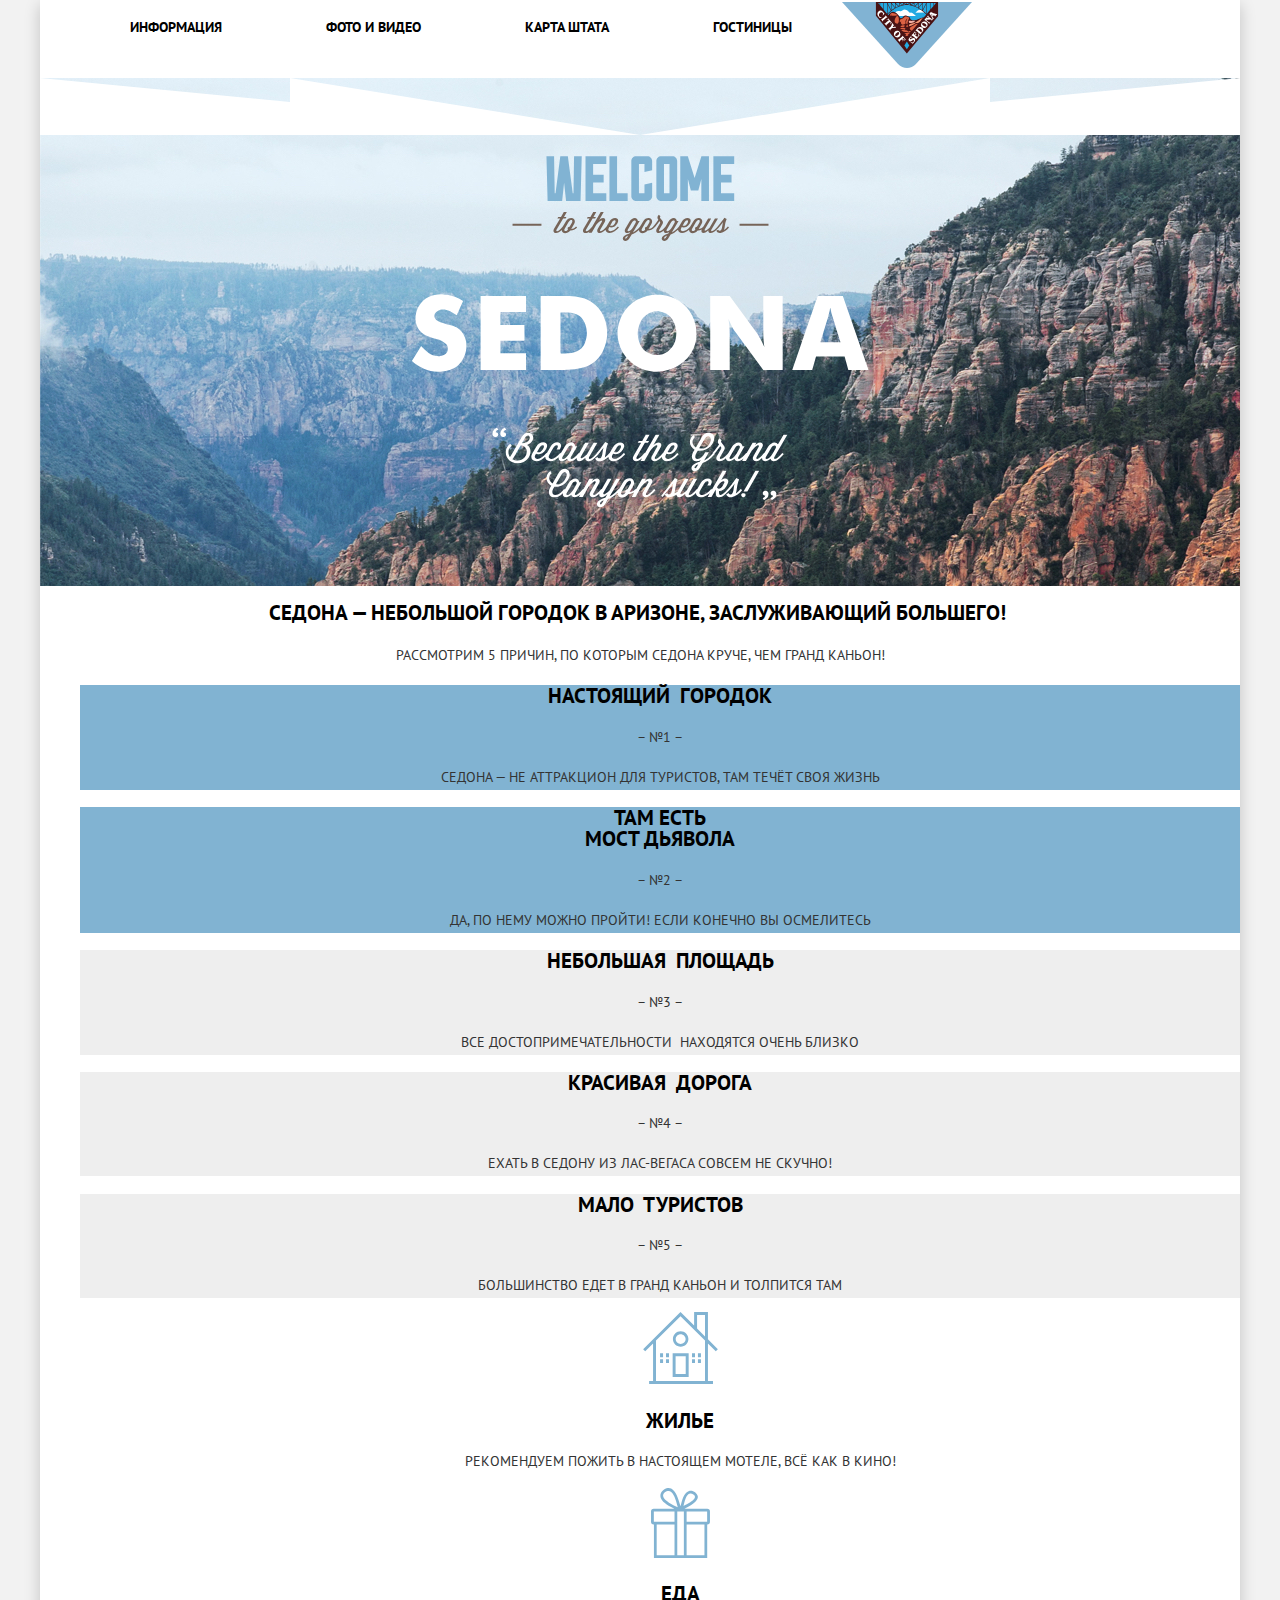
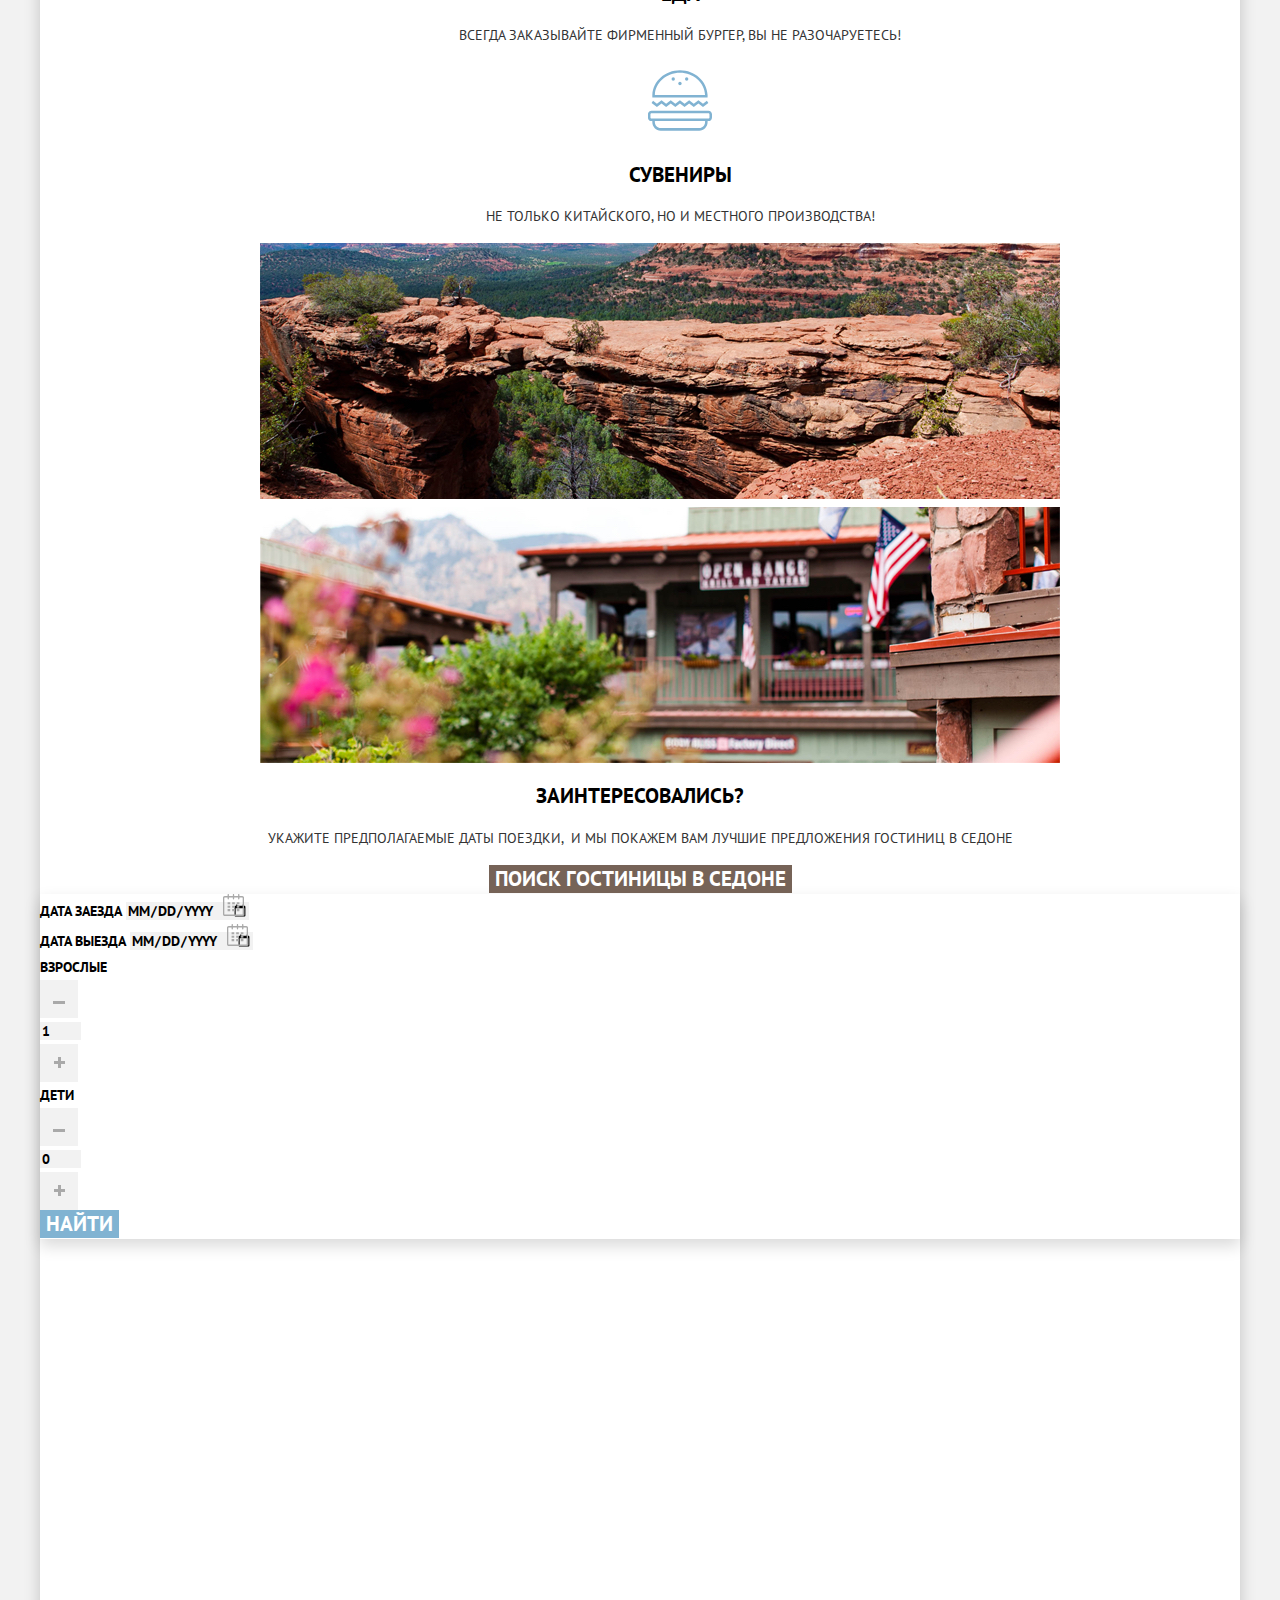
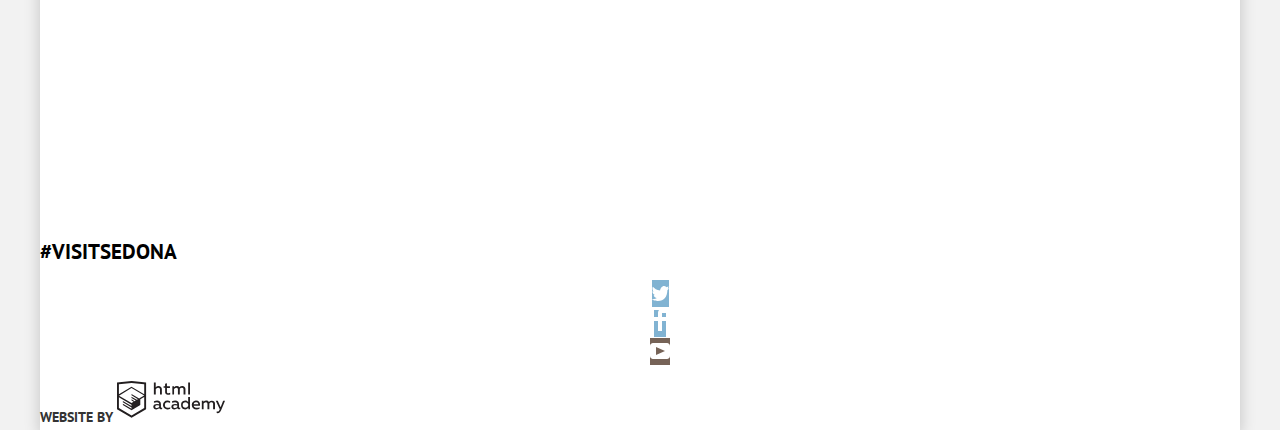
<file: index.html>
<!DOCTYPE html>
<html lang="ru">
    <head>
        <meta charset="utf-8">
        <title>HTML Academy: Седона</title>
        <link href="https://fonts.googleapis.com/css?family=PT+Sans:400,700&amp;subset=cyrillic" rel="stylesheet">
        <link href="css/normalize.css" rel="stylesheet">
        <link href="css/style.css" rel="stylesheet">
    </head>
    <body>
    <div class="all">
    <header class="main-header">
        <nav class="main-navigation">
            <a class="main-header-logo">
                <img src="img/logo-sedona.svg" width="130" height="70" alt="Логотип Седона">
            </a>
            <ul class="site-navigation">
                <li><a href="#">Информация</a></li>
                <li><a href="#">Фото и видео</a></li>
                <li><a href="#">Карта штата</a></li>
                <li><a href="hotels.html">Гостиницы</a></li>
            </ul>
        </nav>
    </header>
    <main>
        
        <h1 class="visually-hidden">Sedona</h1>
        
        <section class="intro">
            <!-- Не смог разобраться, почему маска не двигается, нужно будет обсудить -->
            <div class="mask"></div>
            <img class="welcome" src="img/intro-welcome.svg" width="458" height="352" alt="Welcome">
        </section>

        <!-- <img src="img/intro-mask.svg" width="1200" height="57" alt="Mask"> -->

        <div class="welcome-text">
                <p>
                    <b>Седона — небольшой городок в Аризоне, заслуживающий большего! </b>
                </p>
                <p>Рассмотрим 5 причин, по которым Седона круче, чем гранд каньон!</p>
        </div>
        
        <section class="reason">
            <ol class="reason-list">
                <li class="reason-item">
                    <div>
                        <h2>Настоящий  городок</h2>
                        <p>– №1 –</p>
                        <p>Седона — не аттракцион для туристов, там течёт своя жизнь</p>
                    </div>
                </li>
                <li class="reason-item">
                    <div>
                        <h2>Там есть<br>Мост дьявола</h2>
                        <p>– №2 –</p>
                        <p>Да, по нему можно пройти! Если конечно вы осмелитесь</p>
                    </div>
                </li>
                <li class="reason-item">
                    <div>
                        <h2>Небольшая  площадь</h2>
                        <p>– №3 –</p>
                        <p>Все достопримечательности  находятся очень близко</p>
                    </div>
                </li>
                <li class="reason-item">
                    <div>
                        <h2>Красивая  дорога</h2>
                        <p>– №4 –</p>
                        <p>Ехать в Седону из Лас-Вегаса совсем не скучно!</p>
                    </div>
                </li>
                <li class="reason-item">
                    <div>
                        <h2>Мало  туристов</h2>
                        <p>– №5 –</p>
                        <p>Большинство едет в гранд каньон и толпится там</p>
                    </div>
                </li>
                <li>
                    <ul class="benefit">
                        <li class="benefit-item">
                            <div>
                                <img src="/img/icon-1.svg" width="75" height="72" alt="Дом">
                                <h2>Жилье</h2>
                                <p>Рекомендуем пожить в настоящем мотеле, всё как в кино!</p>
                            </div>
                        </li>
                        <li class="benefit-item">
                            <div>
                                <img src="/img/icon-2.svg" width="75" height="70" alt="Бургер">
                                <h2>Еда</h2>
                                <p>Всегда заказывайте фирменный бургер, вы не разочаруетесь!</p>
                            </div>
                        </li>
                        <li class="benefit-item">
                            <div>
                                <img src="/img/icon-3.svg" width="64" height="77" alt="Подарок">
                                <h2>Сувениры</h2>
                                <p>Не только китайского, но и местного производства!</p>
                            </div>
                        </li>
                    </ul>
                    <div>
                        <img src="/img/bridge.jpg"  width="800" height="256" alt="Мост Дьявола">
                    </div>
                    <div>
                        <img src="/img/town.jpg" width="800" height="256" alt="Город">
                    </div>
            </ol>
        </section>

        <section class="interested">
            <div class="interested-text">
                <b>Заинтересовались?</b>
                <p>Укажите предполагаемые даты поездки,  и мы покажем вам лучшие предложения гостиниц в седоне</p>
                <button class="button button-m brown" type="submit">Поиск гостиницы в Седоне</button>
            </div>
            
            <section class="form-search">
                <form action="https://echo.htmlacademy.ru" method="post" class="form">
                    <div>
                        <label for="date-in">Дата заезда</label>
                        <input type="date" name="date-in" id="date-in" required>
                        <button class="calendar-icon" type="button">
                            <svg xmlns="http://www.w3.org/2000/svg" width="21" height="22" viewBox="0 0 21 22">
                                <path d="M19.251 2.025h-2.845V.648c0-.381-.294-.689-.656-.689-.363 0-.656.308-.656.689v1.377h-3.938V.648c0-.381-.294-.689-.655-.689-.363 0-.657.308-.657.689v1.377H5.906V.648c0-.381-.294-.689-.656-.689-.363 0-.657.308-.657.689v1.377H1.75C.784 2.025 0 2.847 0 3.862v16.302C0 21.179.784 22 1.75 22h17.501c.966 0 1.749-.821 1.749-1.836V3.862c0-1.015-.783-1.837-1.749-1.837zm.437 18.139a.448.448 0 0 1-.437.459H1.75a.45.45 0 0 1-.438-.459V3.862a.45.45 0 0 1 .438-.459h2.844v1.378c0 .381.294.689.657.689.362 0 .656-.308.656-.689V3.403h3.938v1.378c0 .381.294.689.657.689.361 0 .655-.308.655-.689V3.403h3.938v1.378c0 .381.293.689.656.689.362 0 .656-.308.656-.689V3.403h2.845c.241 0 .437.206.437.459v16.302z" fill="#A9A9A9"/>
                                <path d="M4.594 8.225h2.625v2.066H4.594zM4.594 11.668h2.625v2.067H4.594zM4.594 15.112h2.625v2.066H4.594zM9.188 15.112h2.625v2.066H9.188zM9.188 11.668h2.625v2.067H9.188zM9.188 8.225h2.625v2.066H9.188zM13.781 15.112h2.625v2.066h-2.625zM13.781 11.668h2.625v2.067h-2.625zM13.781 8.225h2.625v2.066h-2.625z" fill="#A9A9A9"/>
                            </svg>
                        </button>
                    </div>
                    <div>
                        <label for="date-out">Дата выезда</label>
                        <input type="date" name="date-out" id="date-out" required>
                        <button class="calendar-icon" type="button">
                            <svg xmlns="http://www.w3.org/2000/svg" width="21" height="22" viewBox="0 0 21 22">
                                <path d="M19.251 2.025h-2.845V.648c0-.381-.294-.689-.656-.689-.363 0-.656.308-.656.689v1.377h-3.938V.648c0-.381-.294-.689-.655-.689-.363 0-.657.308-.657.689v1.377H5.906V.648c0-.381-.294-.689-.656-.689-.363 0-.657.308-.657.689v1.377H1.75C.784 2.025 0 2.847 0 3.862v16.302C0 21.179.784 22 1.75 22h17.501c.966 0 1.749-.821 1.749-1.836V3.862c0-1.015-.783-1.837-1.749-1.837zm.437 18.139a.448.448 0 0 1-.437.459H1.75a.45.45 0 0 1-.438-.459V3.862a.45.45 0 0 1 .438-.459h2.844v1.378c0 .381.294.689.657.689.362 0 .656-.308.656-.689V3.403h3.938v1.378c0 .381.294.689.657.689.361 0 .655-.308.655-.689V3.403h3.938v1.378c0 .381.293.689.656.689.362 0 .656-.308.656-.689V3.403h2.845c.241 0 .437.206.437.459v16.302z" fill="#A9A9A9"/>
                                <path d="M4.594 8.225h2.625v2.066H4.594zM4.594 11.668h2.625v2.067H4.594zM4.594 15.112h2.625v2.066H4.594zM9.188 15.112h2.625v2.066H9.188zM9.188 11.668h2.625v2.067H9.188zM9.188 8.225h2.625v2.066H9.188zM13.781 15.112h2.625v2.066h-2.625zM13.781 11.668h2.625v2.067h-2.625zM13.781 8.225h2.625v2.066h-2.625z" fill="#A9A9A9"/>
                            </svg>
                        </button>
                    </div>
                    <div class="half-width">
                    <div class="adults">
                        <label for="adults">Взрослые</label>
                        <div>
                            <button type="button" class="control-minus" aria-label="Уменьшить">
                                <svg width="12" height="3" xmlns="http://www.w3.org/2000/svg">
                                    <path d="M0 0h12v3H0z" fill="#A9A9A9" fill-rule="evenodd"/>
                                </svg>
                            </button>
                        </div>
                        <input type="number" class="" step="1" min="1" max="5" name="adults" value="1" id="adults" required>
                        <div>
                            <button type="button" class="control-plus" aria-label="Увеличить">
                                <svg width="11" height="11" xmlns="http://www.w3.org/2000/svg">
                                    <path d="M7 4h4v3H7v4H4V7H0V4h4V0h3v4z" fill="#A9A9A9" fill-rule="evenodd"/>
                                </svg>
                            </button>
                        </div>
                    </div>
                    <div class="children">
                        <label for="children">Дети</label>
                        <div>
                            <button type="button" class="control-minus" aria-label="Уменьшить">
                                <svg width="12" height="3" xmlns="http://www.w3.org/2000/svg">
                                    <path d="M0 0h12v3H0z" fill="#A9A9A9" fill-rule="evenodd"/>
                                </svg>
                            </button>
                        </div>
                        <input type="number" class="" step="1" min="0" max="5" name="adults" value="0" id="children" required>
                        <div>
                            <button type="button" class="control-plus" aria-label="Увеличить">
                                <svg width="11" height="11" xmlns="http://www.w3.org/2000/svg">
                                    <path d="M7 4h4v3H7v4H4V7H0V4h4V0h3v4z" fill="#A9A9A9" fill-rule="evenodd"/>
                                </svg>
                            </button>
                        </div>
                    </div>
                    </div>
                    <div>
                        <button type="submit" class="button button-m blue">Найти</button>
                    </div>
                </form>
            </section>
        </section>
        <section class="map">
                <div class="mapouter">
                    <div class="gmap_canvas">
                        <iframe width="1200" height="600" id="gmap_canvas" src="https://maps.google.com/maps?q=university%20of%20san%20francisco&t=&z=13&ie=UTF8&iwloc=&output=embed" frameborder="0" scrolling="no" marginheight="0" marginwidth="0"></iframe>
                        <a href="https://www.pureblack.de">pureblack.de</a>
                    </div>
                <style>.mapouter{text-align:right;height:600px;width:1200px;}.gmap_canvas {overflow:hidden;background:none!important;height:600px;width:1200px;}</style>
                </div>
        </section>
    </main>
    
    <footer class="main-footer">
        <a href="#">#visitSEDONA</a>
        <ul class="footer-social">
            <li>
                <a href="#" class="button button-m blue">
                    <svg width="17" height="15" xmlns="http://www.w3.org/2000/svg">
                        <path d="M10.95.144c1.685-.496 2.984.27 3.577 1.179.673-.231 1.331-.481 2.011-.708a2.345 2.345 0 0 1-.857 1.768c.685.17 1.304-.491 1.304-.491-.169 1-1.006 1.788-1.563 2.024-.231 6.75-3.175 11.217-10.077 11.082h-.446c-.41 0-4.164-.46-4.898-1.887 2.271.196 3.893-.422 4.693-1.177-.96-.3-2.679-.477-2.979-2.95.349.106.564.228 1.19.119C1.705 8.247.374 7.53.448 5.33c.285.328 1.067.536 1.34.472C1.085 5.561-.182 2.442.894.85c1.818 1.854 3.735 3.606 7.152 3.773C8.254 2.33 9.183.793 10.95.144z" fill="#FFF" fill-rule="nonzero"/>
                    </svg>
                </a>
            </li>
            <li>
                <a href="#" class="button button-m blue">
                    <svg xmlns="http://www.w3.org/2000/svg" width="12" height="22" viewBox="0 0 12 22">
                        <path fill="#FFF" d="M12 4V0H8a4 4 0 0 0-4 4v4H0v4h4v10h4V12h4V8H8V4h4z"/>
                    </svg>
                </a>
            </li>
            <li>
                <a href="#" class="button ÷button-m blue">
                    <svg width="20" height="16" xmlns="http://www.w3.org/2000/svg">
                        <path d="M17 0H3C1.35 0 0 1.35 0 3v10c0 1.65 1.35 3 3 3h14c1.65 0 3-1.35 3-3V3c0-1.65-1.35-3-3-3zM6.027 11.998V4.002L15.014 8l-8.987 3.998z" fill="#FFF" fill-rule="nonzero"/>
                    </svg>
                </a>
            </li>
        </ul>
        <div>
            <b>Website by</b>
            <a  class="academy-logo" href="http://htmlacademy.ru">
                <svg data-name="Layer 1" xmlns="http://www.w3.org/2000/svg" width="115" height="41" viewBox="0 0 115 41">
                    <title>logo-htmlacademy-small1</title>
                    <path d="M44.61,26.88a2,2,0,0,0,.55-0.1v1.33a3.25,3.25,0,0,1-1.18.21,1.67,1.67,0,0,1-1.67-1,4.84,4.84,0,0,1-3.14,1.08c-1.51,0-2.91-.83-2.91-2.55,0-2.13,2-2.79,3.71-2.79a11.08,11.08,0,0,1,2.17.25v-0.3c0-1-.76-1.77-2.19-1.77a7.42,7.42,0,0,0-3,.64v-1.7a10.21,10.21,0,0,1,3.19-.55c2.36,0,3.81,1.12,3.81,3.65v3a0.54,0.54,0,0,0,.49.59h0.17Zm-6.44-1.13A1.35,1.35,0,0,0,39.63,27h0.11a3.39,3.39,0,0,0,2.41-1V24.58a9.72,9.72,0,0,0-1.81-.21c-1,0-2.16.33-2.16,1.38h0Zm12.36-6.11a5,5,0,0,1,2.57.64V22a4.08,4.08,0,0,0-2.3-.7,2.75,2.75,0,1,0,0,5.49,5,5,0,0,0,2.43-.64v1.71a6.27,6.27,0,0,1-2.76.57A4.21,4.21,0,0,1,46,24.51q0-.21,0-0.41a4.32,4.32,0,0,1,4.18-4.46h0.38Zm12.17,7.24a2,2,0,0,0,.55-0.1v1.33a3.25,3.25,0,0,1-1.18.21,1.67,1.67,0,0,1-1.67-1,4.84,4.84,0,0,1-3.14,1.08c-1.51,0-2.91-.83-2.91-2.55,0-2.13,2-2.79,3.71-2.79a11.08,11.08,0,0,1,2.17.25v-0.3c0-1-.76-1.77-2.19-1.77a7.42,7.42,0,0,0-3,.64v-1.7a10.21,10.21,0,0,1,3.19-.55c2.36,0,3.81,1.12,3.81,3.65v3a0.54,0.54,0,0,0,.49.59h0.17Zm-6.44-1.13A1.35,1.35,0,0,0,57.73,27h0.11a3.39,3.39,0,0,0,2.41-1V24.58a9.72,9.72,0,0,0-1.81-.21c-1.06,0-2.16.33-2.16,1.38h0ZM73,16V28.2H71.35V26.88a3.88,3.88,0,0,1-3.19,1.54,4.4,4.4,0,0,1,0-8.78,3.81,3.81,0,0,1,3,1.3V16H73Zm-4.53,5.22a2.76,2.76,0,1,0,0,5.52A2.86,2.86,0,0,0,71.15,25V23A2.91,2.91,0,0,0,68.49,21.27ZM79,19.64c3.31,0,4.46,2.68,3.92,5.09H76.7c0.21,1.5,1.67,2.11,3.19,2.11a6.11,6.11,0,0,0,2.64-.59v1.6a7.14,7.14,0,0,1-3,.57C77,28.42,74.78,27,74.78,24a4.18,4.18,0,0,1,4-4.39H79Zm0.09,1.54a2.28,2.28,0,0,0-2.44,2.1v0.06H81.3A2,2,0,0,0,79.13,21.18Zm5.73,7V19.87h1.65v1a3.81,3.81,0,0,1,2.78-1.27A2.86,2.86,0,0,1,91.89,21a4.12,4.12,0,0,1,2.91-1.33A3.06,3.06,0,0,1,98,23V28.2h-1.9V23.05a1.59,1.59,0,0,0-1.42-1.75H94.42a2.8,2.8,0,0,0-2.07,1.12V28.2h-1.9V23.05A1.59,1.59,0,0,0,89,21.31H88.8a3,3,0,0,0-2.21,1.29v5.63H84.86Zm21.31-8.33h1.9l-3.91,9.46c-0.9,2.17-2.09,2.86-3.35,2.86a4.76,4.76,0,0,1-1.1-.14V30.46a2.86,2.86,0,0,0,.85.12c0.9,0,1.58-.64,2.07-1.9l0.17-.42-4-8.4h2l2.86,6.29ZM38.73,1.46V6.22a3.81,3.81,0,0,1,2.7-1.14,3.25,3.25,0,0,1,3.44,3.4v5.15H43V8.72a1.81,1.81,0,0,0-1.61-2h-0.3a2.93,2.93,0,0,0-2.32,1.39v5.52h-1.9V1.46h1.9ZM49.94,2.31v3h3V6.91h-3v3.81c0,1.1.5,1.46,1.58,1.46a4.49,4.49,0,0,0,1.69-.33v1.6A6.8,6.8,0,0,1,51,13.8a2.55,2.55,0,0,1-2.86-2.74V6.89H46.58V5.26h1.5V2.74Zm5.4,11.31V5.28H57v1A3.81,3.81,0,0,1,59.77,5a2.86,2.86,0,0,1,2.6,1.33A4.12,4.12,0,0,1,65.28,5,3.06,3.06,0,0,1,68.44,8.4v5.21h-1.9V8.46a1.59,1.59,0,0,0-1.42-1.75H64.89a2.8,2.8,0,0,0-2.07,1.12v5.78h-1.9V8.46A1.59,1.59,0,0,0,59.5,6.71H59.27A3,3,0,0,0,57.06,8v5.63H55.34ZM71.17,1.45H73V13.6H71.17V1.45ZM14.71,0H14.55L0,1.54V28.21l14.55,8.66,14.55-8.66V1.54Zm12.5,27.1L14.55,34.64,1.9,27.12V16.18l12.59,7.5V25L5.86,19.9v1.31l8.68,5.21v1.39L5.87,22.65V24l8.68,5.21,8.75-5.24V18.31L27.2,16V27.12Zm0-12.53-3.48,2-1.6,1L14.51,13v1.31L21,18.23H21l-0.14.09-1,.54-5.37-3.2V17l4.24,2.52-1,.67-3.2-1.9v1.31l2.1,1.24L14.5,22.1,2,14.65,14.51,7.11Zm0-1.32L14.49,5.76,1.91,13.25v-10L14.56,1.92,27.21,3.25v10h0Z" transform="translate(0 -0.02)" fill="#231f20"/>
                </svg>
            </a>
        </div>
    </footer>
    </div>
    </body>
</html>

<!-- <img src="img/youtube.svg" width="20" height="16" alt="Youtube"> -->
<!-- <img src="img/fb.svg" width="12" height="22" alt="Facebook"> -->
<!-- <img src="img/twitter.svg" width="17" height="17" alt="Twitter"> -->
</file>
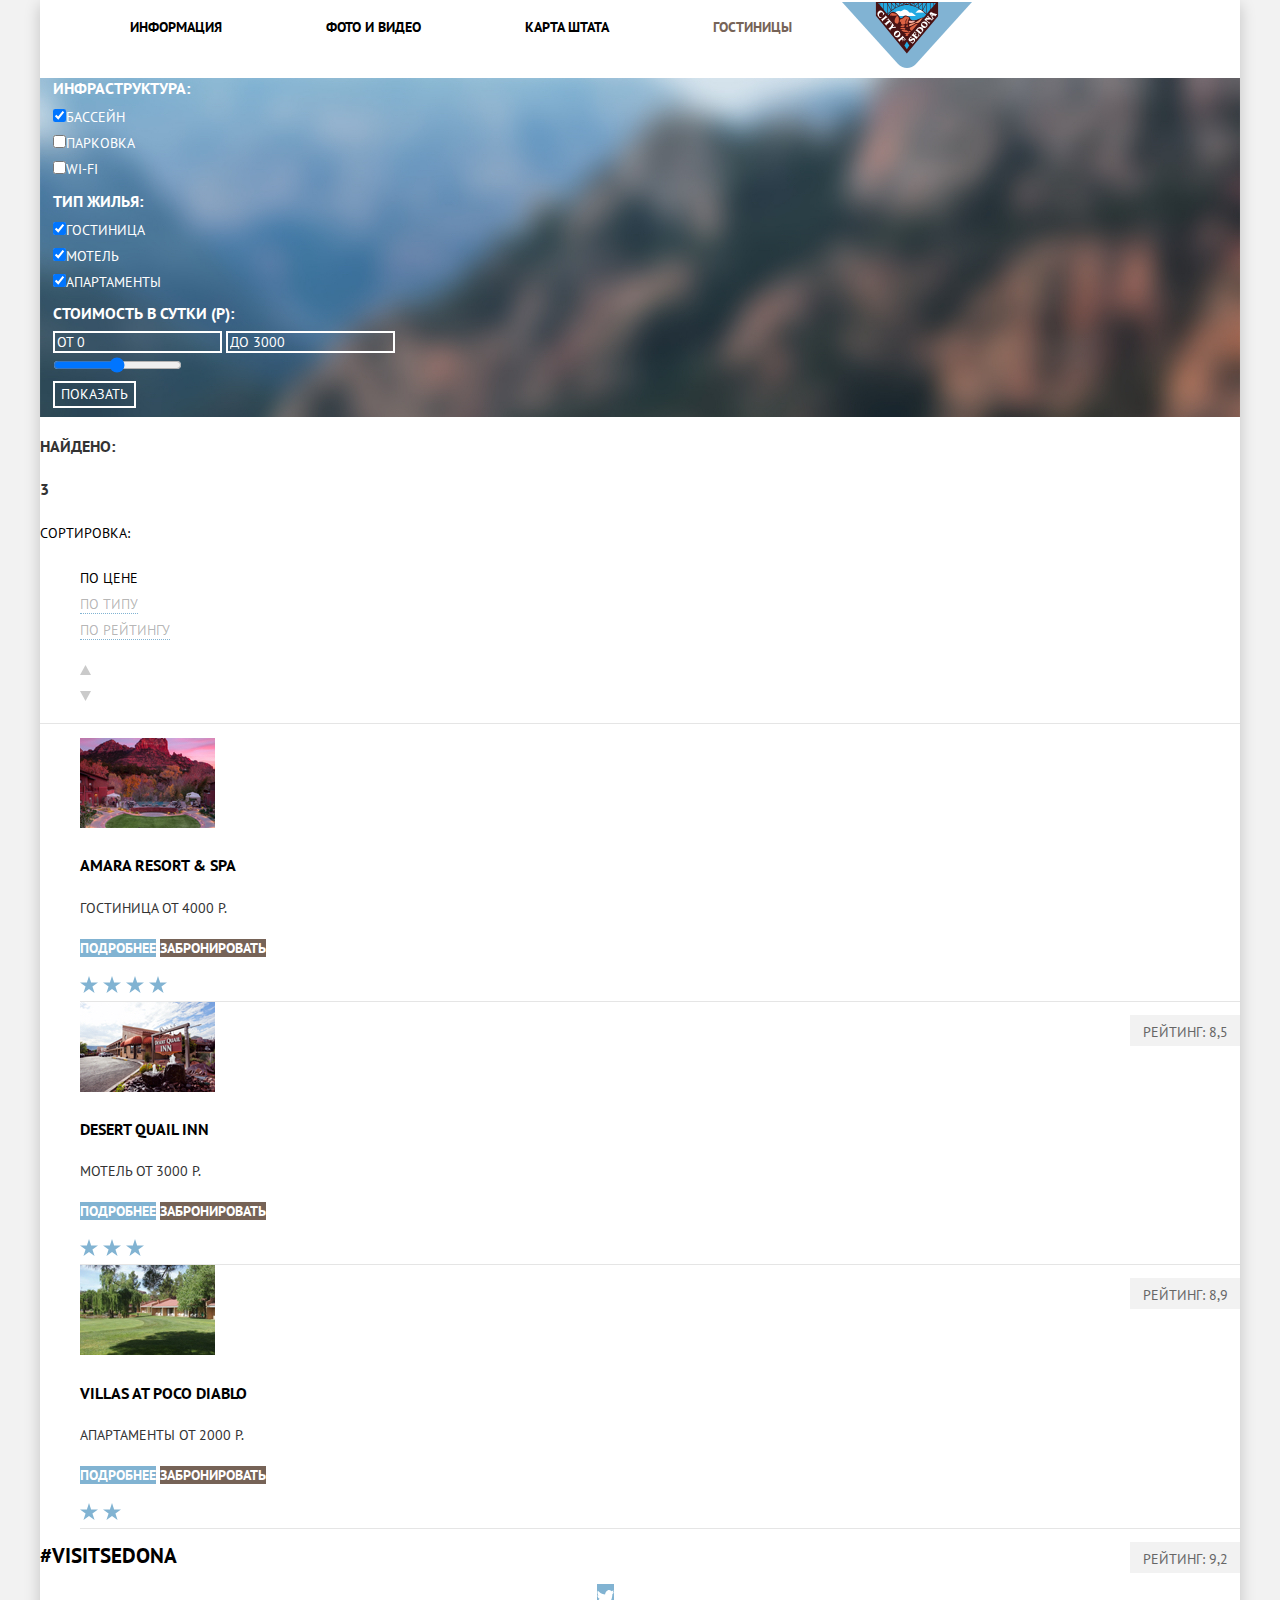
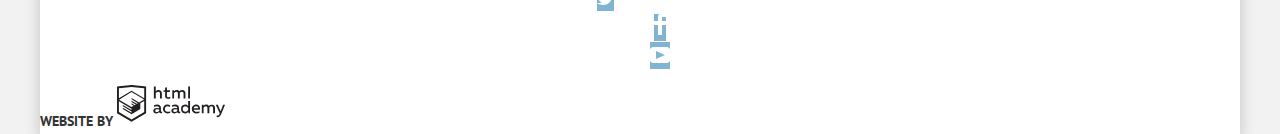
<file: hotels.html>
<!DOCTYPE html>
<html lang="ru">
    <head>
        <meta charset="utf-8">
        <title>HTML Academy: Седона</title>
        <link href="https://fonts.googleapis.com/css?family=PT+Sans:400,700&amp;subset=cyrillic" rel="stylesheet">
        <link href="css/normalize.css" rel="stylesheet">
        <link rel="stylesheet" href="css/style.css">
    </head>
    
    <body>
    
    <div class="all">   

    <header class="main-header">
        <nav class="main-navigation">
            <a class="main-header-logo" href="index.html">
            <img src="img/logo-sedona.svg" width="130" height="70" alt="Logo">
            </a>
            <ul class="site-navigation">
                <li><a href="#">Информация</a></li>
                <li><a href="#">Фото и видео</a></li>
                <li><a href="#">Карта штата</a></li>
                <li class="site-navigation-current"><a href="#">Гостиницы</a></li>
            </ul>
        </nav>
    </header>
    
    <main>
        <section class="hotel-list-form">
            
            <form class="hotel-filter" action="https://echo.htmlacademy.ru" method="post">
                <fieldset>
                    <legend>Инфраструктура:</legend>
                    <label>
                        <input type="checkbox" name="pool" checked>Бассейн
                    </label>
                    <br>
                    <label>
                        <input type="checkbox" name="parking">Парковка
                    </label>
                    <br>
                    <label>
                        <input type="checkbox" name="wifi">Wi-Fi
                    </label>
                </fieldset>

                <fieldset>
                    <legend>Тип жилья:</legend>
                    <label>
                        <input type="checkbox" name="hotel" checked>Гостиница
                    </label>
                    <br>
                    <label>
                        <input type="checkbox" name="motel" checked>Мотель
                    </label>
                    <br>
                    <label>
                        <input type="checkbox" name="appartments" checked>Апартаменты
                    </label>
                </fieldset>

                <fieldset>
                    <legend>Стоимость в сутки (Р):</legend>
                    <div class="price">
                        <input name="price-min" value="от 0">
                        <input name="price-max" value="до 3000">
                    </div>
                    <input type="range" min="0" max="3000" step="100">
                    <br>
                    <button class="button button-s show"type="submit">Показать</button>
                </fieldset>
            </form>
        </section>
        
        <section class="results">
            <div calss="found">
                <h3>Найдено: <p><b>3</b></p></h3>
            </div>
            <section class="sorting">
                <h4>Сортировка:</h4>
                <ul aria-label="По типу" class="sorting-options">
                    <li class="current"><a href="#">По цене</a></li>
                    <li><a href="#">По типу</a></li>
                    <li><a href="#">По рейтингу</a></li>
                </ul>

                <ul aria-label="По качественному признаку" class="sorting-updown">
                    <li>
                        <a class="sort-up" href="#" aria-label="Сортировка по убыванию">
                            <svg xmlns="http://www.w3.org/2000/svg" width="11" height="10" viewBox="0 0 11 10">
                                <path fill="#CACACA" d="M5.5 0L0 10h11z"/>
                            </svg>
                        </a>
                    </li>
                     <li>
                         <a class="sort-down" href="#" aria-label="Сортировка по возрастанию">
                            <svg xmlns="http://www.w3.org/2000/svg" width="11" height="10" viewBox="0 0 11 10">
                                <path fill="#CACACA" d="M5.5 10L0 0h11"/>
                            </svg>
                         </a>
                    
                    </li>
                </ul>
            </section>
        </section>
        
        <section class="hotels">
        <ul class="hotels-list">
            <li class="hotel">
                <img src="img/hotel1.jpg" alt="hotel1"> 
                <h3>
                    <a class="hotel-name" href="#">Amara Resort & Spa</a>
                </h3>
                <p>
                    <span class="hotel-type">Гостиница</span>
                    <span class="hotel-price">от 4000 Р.</span>
                </p>
                <p>
                    <a class="button button-s blue" href="#">Подробнее</a>
                    <a class="button button-s" href="#">Забронировать</a>
                </p>
                <div aria-label="Четырехзвездочный отель">
                    <span class="star" aria-hidden="true"></span>
                    <span class="star" aria-hidden="true"></span>
                    <span class="star" aria-hidden="true"></span>
                    <span class="star" aria-hidden="true"></span>
                </div>
                <p class="rate">Рейтинг: 8,5</p>
            </li>
            
            <li class="hotel">
                <img src="img/hotel2.jpg" alt="hotel2"> 
                <h3>
                    <a class="hotel-name" href="#">Desert Quail Inn</a>
                </h3>
                <p>
                    <span class="hotel-type">Мотель</span>
                    <span class="hotel-price">от 3000 Р.</span>
                </p>
                <p>
                    <a class="button button-s blue" href="#">Подробнее</a>
                    <a class="button button-s" href="#">Забронировать</a>
                </p>
                <div aria-label="Трехзвездочный отель">
                    <span class="star" aria-hidden="true"></span>
                    <span class="star" aria-hidden="true"></span>
                    <span class="star" aria-hidden="true"></span>
                </div>
                <p class="rate">Рейтинг: 8,9</p>
            </li>
            
            <li class="hotel">
                <img src="img/hotel3.jpg" alt="hotel3"> 
                <h3>
                    <a class="hotel-name" href="#">Villas at Poco Diablo</a>
                </h3>
                <p>
                    <span class="hotel-type">Апартаменты</span>
                    <span class="hotel-price">от 2000 Р.</span>
                 </p>
                 <p>
                    <a class="button button-s blue" href="#">Подробнее</a>
                    <a class="button button-s" href="#">Забронировать</a>
                </p>
                <div aria-label="Двухзвездочный отель">
                    <span class="star" aria-hidden="true"></span>
                    <span class="star" aria-hidden="true"></span>
                </div>
                <p class="rate">Рейтинг: 9,2</p>
            </li>
        </ul>
        </section>
    </main>
    
    <footer class="main-footer">
        <a href="#">#visitSEDONA</a>
        <ul class="footer-social">
            <li>
                <a href="#" class="button button-m blue">
                    <svg width="17" height="15" xmlns="http://www.w3.org/2000/svg">
                        <path d="M10.95.144c1.685-.496 2.984.27 3.577 1.179.673-.231 1.331-.481 2.011-.708a2.345 2.345 0 0 1-.857 1.768c.685.17 1.304-.491 1.304-.491-.169 1-1.006 1.788-1.563 2.024-.231 6.75-3.175 11.217-10.077 11.082h-.446c-.41 0-4.164-.46-4.898-1.887 2.271.196 3.893-.422 4.693-1.177-.96-.3-2.679-.477-2.979-2.95.349.106.564.228 1.19.119C1.705 8.247.374 7.53.448 5.33c.285.328 1.067.536 1.34.472C1.085 5.561-.182 2.442.894.85c1.818 1.854 3.735 3.606 7.152 3.773C8.254 2.33 9.183.793 10.95.144z" fill="#FFF" fill-rule="nonzero"/>
                    </svg>
                </a>
            </li>
            <li>
                <a href="#" class="button button-m blue">
                    <svg xmlns="http://www.w3.org/2000/svg" width="12" height="22" viewBox="0 0 12 22">
                        <path fill="#FFF" d="M12 4V0H8a4 4 0 0 0-4 4v4H0v4h4v10h4V12h4V8H8V4h4z"/>
                    </svg>
                </a>
            </li>
            <li>
                <a href="#" class="button button-m blue">
                    <svg width="20" height="16" xmlns="http://www.w3.org/2000/svg">
                        <path d="M17 0H3C1.35 0 0 1.35 0 3v10c0 1.65 1.35 3 3 3h14c1.65 0 3-1.35 3-3V3c0-1.65-1.35-3-3-3zM6.027 11.998V4.002L15.014 8l-8.987 3.998z" fill="#FFF" fill-rule="nonzero"/>
                    </svg>
                </a>
            </li>
        </ul>
            
        <div>
            <b>Website by</b>
            <a href="http://htmlacademy.ru">
                <svg class="academy-logo" data-name="Layer 1" xmlns="http://www.w3.org/2000/svg" width="115" height="41" viewBox="0 0 115 41">
                    <title>logo-htmlacademy-small1</title>
                    <path d="M44.61,26.88a2,2,0,0,0,.55-0.1v1.33a3.25,3.25,0,0,1-1.18.21,1.67,1.67,0,0,1-1.67-1,4.84,4.84,0,0,1-3.14,1.08c-1.51,0-2.91-.83-2.91-2.55,0-2.13,2-2.79,3.71-2.79a11.08,11.08,0,0,1,2.17.25v-0.3c0-1-.76-1.77-2.19-1.77a7.42,7.42,0,0,0-3,.64v-1.7a10.21,10.21,0,0,1,3.19-.55c2.36,0,3.81,1.12,3.81,3.65v3a0.54,0.54,0,0,0,.49.59h0.17Zm-6.44-1.13A1.35,1.35,0,0,0,39.63,27h0.11a3.39,3.39,0,0,0,2.41-1V24.58a9.72,9.72,0,0,0-1.81-.21c-1,0-2.16.33-2.16,1.38h0Zm12.36-6.11a5,5,0,0,1,2.57.64V22a4.08,4.08,0,0,0-2.3-.7,2.75,2.75,0,1,0,0,5.49,5,5,0,0,0,2.43-.64v1.71a6.27,6.27,0,0,1-2.76.57A4.21,4.21,0,0,1,46,24.51q0-.21,0-0.41a4.32,4.32,0,0,1,4.18-4.46h0.38Zm12.17,7.24a2,2,0,0,0,.55-0.1v1.33a3.25,3.25,0,0,1-1.18.21,1.67,1.67,0,0,1-1.67-1,4.84,4.84,0,0,1-3.14,1.08c-1.51,0-2.91-.83-2.91-2.55,0-2.13,2-2.79,3.71-2.79a11.08,11.08,0,0,1,2.17.25v-0.3c0-1-.76-1.77-2.19-1.77a7.42,7.42,0,0,0-3,.64v-1.7a10.21,10.21,0,0,1,3.19-.55c2.36,0,3.81,1.12,3.81,3.65v3a0.54,0.54,0,0,0,.49.59h0.17Zm-6.44-1.13A1.35,1.35,0,0,0,57.73,27h0.11a3.39,3.39,0,0,0,2.41-1V24.58a9.72,9.72,0,0,0-1.81-.21c-1.06,0-2.16.33-2.16,1.38h0ZM73,16V28.2H71.35V26.88a3.88,3.88,0,0,1-3.19,1.54,4.4,4.4,0,0,1,0-8.78,3.81,3.81,0,0,1,3,1.3V16H73Zm-4.53,5.22a2.76,2.76,0,1,0,0,5.52A2.86,2.86,0,0,0,71.15,25V23A2.91,2.91,0,0,0,68.49,21.27ZM79,19.64c3.31,0,4.46,2.68,3.92,5.09H76.7c0.21,1.5,1.67,2.11,3.19,2.11a6.11,6.11,0,0,0,2.64-.59v1.6a7.14,7.14,0,0,1-3,.57C77,28.42,74.78,27,74.78,24a4.18,4.18,0,0,1,4-4.39H79Zm0.09,1.54a2.28,2.28,0,0,0-2.44,2.1v0.06H81.3A2,2,0,0,0,79.13,21.18Zm5.73,7V19.87h1.65v1a3.81,3.81,0,0,1,2.78-1.27A2.86,2.86,0,0,1,91.89,21a4.12,4.12,0,0,1,2.91-1.33A3.06,3.06,0,0,1,98,23V28.2h-1.9V23.05a1.59,1.59,0,0,0-1.42-1.75H94.42a2.8,2.8,0,0,0-2.07,1.12V28.2h-1.9V23.05A1.59,1.59,0,0,0,89,21.31H88.8a3,3,0,0,0-2.21,1.29v5.63H84.86Zm21.31-8.33h1.9l-3.91,9.46c-0.9,2.17-2.09,2.86-3.35,2.86a4.76,4.76,0,0,1-1.1-.14V30.46a2.86,2.86,0,0,0,.85.12c0.9,0,1.58-.64,2.07-1.9l0.17-.42-4-8.4h2l2.86,6.29ZM38.73,1.46V6.22a3.81,3.81,0,0,1,2.7-1.14,3.25,3.25,0,0,1,3.44,3.4v5.15H43V8.72a1.81,1.81,0,0,0-1.61-2h-0.3a2.93,2.93,0,0,0-2.32,1.39v5.52h-1.9V1.46h1.9ZM49.94,2.31v3h3V6.91h-3v3.81c0,1.1.5,1.46,1.58,1.46a4.49,4.49,0,0,0,1.69-.33v1.6A6.8,6.8,0,0,1,51,13.8a2.55,2.55,0,0,1-2.86-2.74V6.89H46.58V5.26h1.5V2.74Zm5.4,11.31V5.28H57v1A3.81,3.81,0,0,1,59.77,5a2.86,2.86,0,0,1,2.6,1.33A4.12,4.12,0,0,1,65.28,5,3.06,3.06,0,0,1,68.44,8.4v5.21h-1.9V8.46a1.59,1.59,0,0,0-1.42-1.75H64.89a2.8,2.8,0,0,0-2.07,1.12v5.78h-1.9V8.46A1.59,1.59,0,0,0,59.5,6.71H59.27A3,3,0,0,0,57.06,8v5.63H55.34ZM71.17,1.45H73V13.6H71.17V1.45ZM14.71,0H14.55L0,1.54V28.21l14.55,8.66,14.55-8.66V1.54Zm12.5,27.1L14.55,34.64,1.9,27.12V16.18l12.59,7.5V25L5.86,19.9v1.31l8.68,5.21v1.39L5.87,22.65V24l8.68,5.21,8.75-5.24V18.31L27.2,16V27.12Zm0-12.53-3.48,2-1.6,1L14.51,13v1.31L21,18.23H21l-0.14.09-1,.54-5.37-3.2V17l4.24,2.52-1,.67-3.2-1.9v1.31l2.1,1.24L14.5,22.1,2,14.65,14.51,7.11Zm0-1.32L14.49,5.76,1.91,13.25v-10L14.56,1.92,27.21,3.25v10h0Z" transform="translate(0 -0.02)" fill="#231f20"/>
                </svg>
            </a>
        </div>
    </footer>
    </div>
</body>
</html>
</file>
<file: css/style.css>
body {
    margin: 0;
    padding: 0;
    font-family: "PT Sans", sans-serif;
    font-size: 14px;
    line-height: 26px;
    font-weight: 400;
    color: #333333;
    text-transform: uppercase;
    background-color: #F2F2F2;
}

.visually-hidden {
    display: none;
}

.all {
    width: 1200px;
    margin: 0 auto;
    background-color: white;
    box-shadow: 0px 5px 15px rgba(0, 1, 1, 0.2);
}

/* Ссылки */

a {
    text-decoration: none;
    color: #000000;
    font-weight: 700;
}

.main-navigation a {
    text-decoration: none;
    color: #000000;
    font-weight: 700;
}

.main-navigation a:hover {
    color: #81B3D2;
}

.main-navigation a:focus {
    color: rgba(0, 0, 0, 0.3);
}

.site-navigation-current a {
    color: #766357;
}

.main-footer a:first-of-type {
    font-size: 21px;
    line-height: 26px;
}

.sorting-options a {
    font-size: 14;
    text-transform: uppercase;
    color: rgba(0, 0, 0, 0.3);
    font-weight: 400;
    border-bottom: 1px dotted #81B3D2;
}

.sorting-options a:hover {
    font-size: 14;
    text-transform: uppercase;
    color: #81B3D2;
}

.current a {
    font-size: 14;
    text-transform: uppercase;
    color: #000000;
    font-weight: 400;
    border-bottom: none;
}

/* Кнопки */

.button {
    background-color: #766357;
    border: none;
    color: #ffffff;
    text-transform: uppercase;
    font-weight: 700;
}


.button-s {
    font-size: 14px;
    line-height: 21px;
}

.button-s:hover {
    background-color: #604E43;
    color: #ffffff;
}

.button-s:focus {
    background-color: #503E33;
    color: rgba(255, 255, 255, 0.3);
}

.button-m {
    font-size: 21px;
    line-height: 26px;
}

.button-m:hover {
    background-color: #604E43;
    color: #ffffff;
}

.button-m:focus {
    background-color: #503E33;
    color: rgba(255, 255, 255, 0.3);
}
.interested-text .button-m {
    font-size: 21px;
    line-height: 26px;
}

.button-s.blue,
.button-m.blue {
    background-color: #81B3D2;
    color: #ffffff;
}

.button-s.blue:hover,
.button-m.blue:hover {
    background-color: #669EC0;
    color: #ffffff;
}

.button-s.blue:focus,
.button-m.blue:focus {
    background-color: #5496BD;
    color: rgba(255, 255, 255, 0.3)
}

.control-minus {
    background-color: #f2f2f2;
    border: none;
}

.control-plus {
    width: 38px;
    height: 38px;
    background-color: #f2f2f2;
    border: none;
}

.control-minus:hover path,
.control-plus:hover path {
    fill: #000000;
}

.control-minus:focus path,
.control-plus:focus path {
    fill: #81B3D2;
}

a.academy-logo:hover path {
    fill: #81B3D2;
}

a.academy-logo:focus path {
    fill: #BDBBBC;
}

a.sort-up:hover path {
    fill: #000000;
}

a.sort-up:focus path {
    fill: #81B3D2;
}

a.sort-down:hover path {
    fill: #000000;
}

a.sort-down:focus path {
    fill: #81B3D2;
}

.calendar-icon {
    background: none;
    border: none;
    padding: 0;
    margin-left: -30px;
}

.calendar-icon:hover path {
    fill: #000000;
}

.calendar-icon:focus path {
    fill: #81B3D2;
}

.control-minus,
.control-plus {
    background-color: #F2F2F2;
    border: none;
    width: 38px;
    height: 38px;
}

.button-s.show {
    border: 2px solid #ffffff;
    background-color: rgba(0, 0, 0, 0);
    font-weight: 400;
}

.button-s.show:hover {
    border: 2px solid #ffffff;
    background-color: #ffffff;
    font-weight: 400;
    color: #000000;
}

.footer-social a:hover path {
    fill: rgba(255, 255, 255, 0.3)
}

/* Инпуты */

.form-search input {
    border: none;
    background-color: #f2f2f2; 
    color: #000000;
    font-size: 14px;
    font-weight: 700;
    text-transform: uppercase;
}

.form-search input:hover {
    background-color: #EBEBEB;
}

.form-search input:focus {
    background-color: #ffffff;
    border: 2px solid #E5E5E5;
}

.form label {
    color: #000000;
    font-weight: 700; 
}

.price input {
    background-color: rgba(0, 0, 0, 0);
    border: 2px solid #ffffff;
    color: #ffffff;
    font-size: 14px;
    font-weight: 400;
    text-transform: uppercase;
}

.price input::placeholder {
    color: #ffffff;
    font-size: 14px;
    font-weight: 400;
    text-transform: uppercase;
}

/* Основные блоки и элементы */

.main-header {
    width: auto;
}

.main-header-logo {
    order: 1;
}

.main-navigation {
    display: flex;

    background-color: #ffffff;
}

.site-navigation li {
    display: inline;

    padding: 50px;
}

.intro {
    background-image: url("/img/background.jpg");
    background-repeat: no-repeat;
    width: 1200px;
    height: 508px;
    position: relative;
}

.mask {
    height: 57px;
    background-image: url("/img/intro-mask.svg");
    background-repeat: no-repeat;
}

.welcome {
    position: absolute;
    top: 50%;
    left: 50%;
    transform: translate(-50%, -50%);
}

.welcome-text {
    text-align: center;
}

.welcome-text b {
    font-size: 21px;
    line-height: 26px;
    color: #000000;
}

.reason-list,
.benefit {
    list-style: none;
}

.reason-item {
    background-color: #eeeeee;
}

.reason-item:first-child,
.reason-item:nth-child(2) {
    background-color: #81B3D2;
}

.reason div {
    text-align: center;
}


.benefit-item {
    background-color: #ffffff;
}

.reason-item h2 {
    font-size: 21px;
    line-height: 21px;
    color: #000000;
}

.benefit-item h2 {
    font-size: 21px;
    line-height: 21px;
    color: #000000;    
}

.interested-text {
    text-align: center;
}

.interested-text b {
    font-size: 21px;
    line-height: 21px;
    color: #000000;
}

.form-search .form {
    background-color: #ffffff;
    box-shadow: 0px 7px 15px rgba(0, 1, 1, 0.15);
}

.main-footer {
    background-color: rgba(255, 255, 255, 0.9)
}

.footer-social {
    list-style: none;
    text-align: center;
}

.sorting {
    background-color: #ffffff;
    border-bottom: 1px solid #E5E5E5;
}

ul.hotels-list li {
    background-color: #ffffff;
    border-bottom: 1px solid #E5E5E5;
}

.hotel-list-form {
    background-image: url(/img/filter-background.jpg);
}

.hotel-filter legend {
    font-size: 16px;
    line-height: 21px;
    color: #ffffff;
    font-weight: 700; 
}

.hotel-filter label {
    font-size: 14px;
    line-height: 21px;
    color: #ffffff;
    font-weight: 400; 
}

.hotels-list {
    list-style: none;
}

.rate {
    background-color: #f2f2f2;
}

.site-navigation {
    list-style: none;
}

.sorting-options {
    list-style: none;
}

.sorting-updown {
    list-style: none;
}

.sorting h4 {
    font-size: 14px;
    color: #000000;
    font-weight: 400;
}

.hotel-filter fieldset {
    border: none;
}

.star {
    display: inline-block;
    height: 17px;
    width: 19px;
    background: url("/img/star.svg") no-repeat;
}

.rate {
    float: right;
    width: 110px;
    height: 27px;
    padding-top: 4px;
    text-align: center;
    color: #666666;
}
</file>
